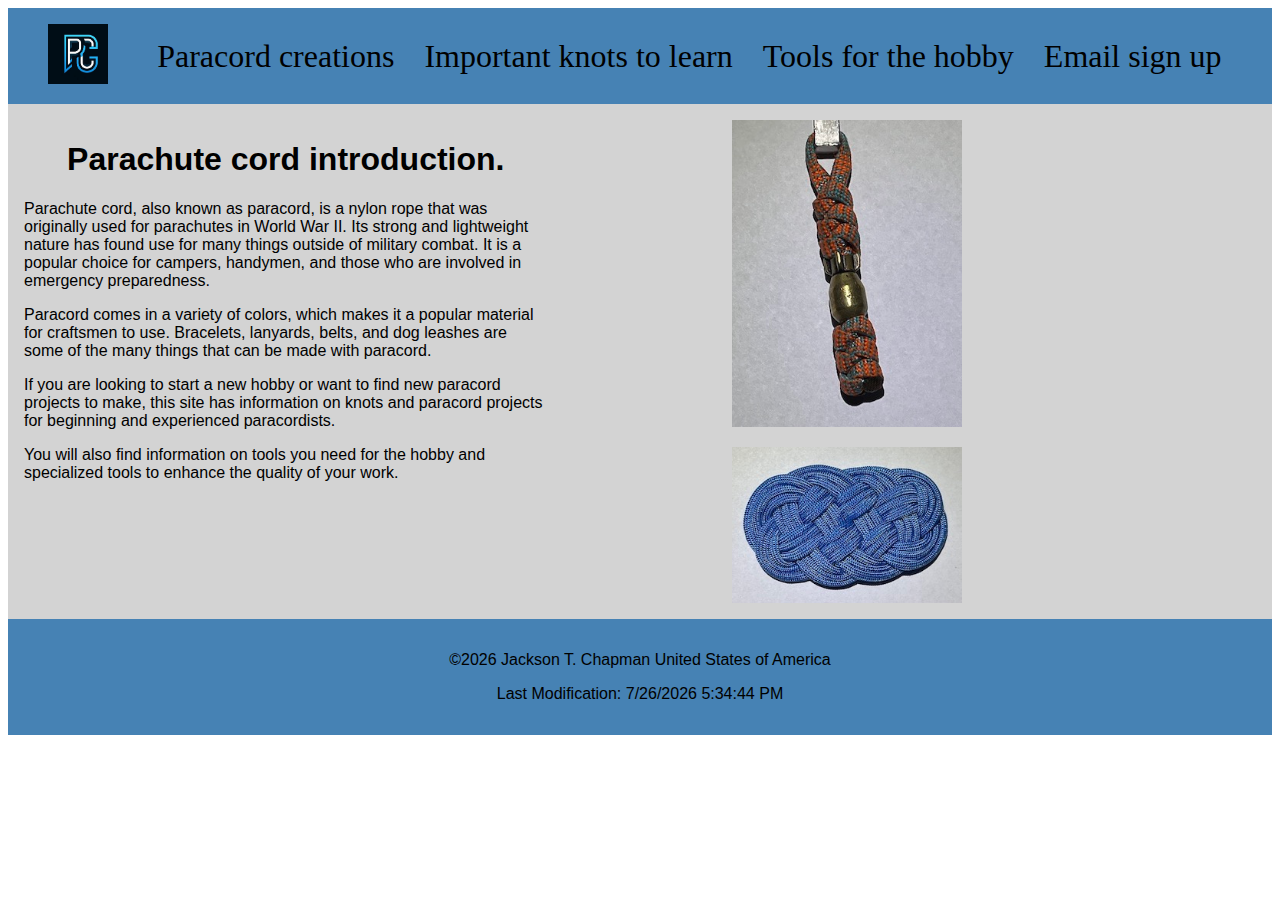
<file: index.html>
<!DOCTYPE html>
<html lang="en">
<head>
    <meta charset="UTF-8">
    <meta name="viewport" content="width=device-width, initial-scale=1.0">
    <meta name="description" content="Page displaying the site homepage.">
    <meta name="author" content="Jackson T. Chapman">
    <title>WDD 131 - Dynamic Web Fundamentals - Paracord Creations</title>
    <script src="scripts/getdates.js" defer></script>
    <script src="scripts/index.js" defer></script>
    <link rel="stylesheet" href="styles/base.css">
    <link rel="stylesheet" href="styles/index.css">
</head>
<body>
    <header>
        <a href="index.html"><img src="images/pc-logo.jpg" alt="Paracord creations logo." id="logo"></a>

        <button type ="button" id="hamburger-button" aria-label="Open navigation menu"></button>

        <nav class="navigation">
            <a href="creations.html">Paracord creations</a>
            <a href="knots.html">Important knots to learn</a>
            <a href="tools.html">Tools for the hobby</a>
            <a href="pc-form.html">Email sign up</a>
        </nav>
    </header>
    <main>    
        <div id="introduction">
            <h1>Parachute cord introduction.</h1> 
            <p>
                Parachute cord, also known as paracord, is a nylon rope that was originally used for parachutes in World War II.
                Its strong and lightweight nature has found use for many things outside of military combat.
                It is a popular choice for campers, handymen, and those who are involved in emergency preparedness.
            </p>

            <p>
                Paracord comes in a variety of colors, which makes it a popular material for craftsmen to use.
                Bracelets, lanyards, belts, and dog leashes are some of the many things that can be made with paracord.
            </p>

            <p>
                If you are looking to start a new hobby or want to find new paracord projects to make,
                this site has information on knots and paracord projects for beginning and experienced paracordists. 
            </p>

            <p>
                You will also find information on tools you need for the hobby and specialized tools to
                enhance the quality of your work.
            </p>
        </div>

        <div id="home-images">
            <img src="images/home-lanyard.jpeg" alt="Image of a paracord lanyard." loading="lazy">
            <img src="images/home-ocean.jpeg" alt="Image of a paracord ocean plait knot." loading="lazy">
        </div>
    </main>
    <footer>
        <p><span id="currentyear"></span></p>
        <p id="lastModified"></p>
    </footer>
</body>
</html>
</file>
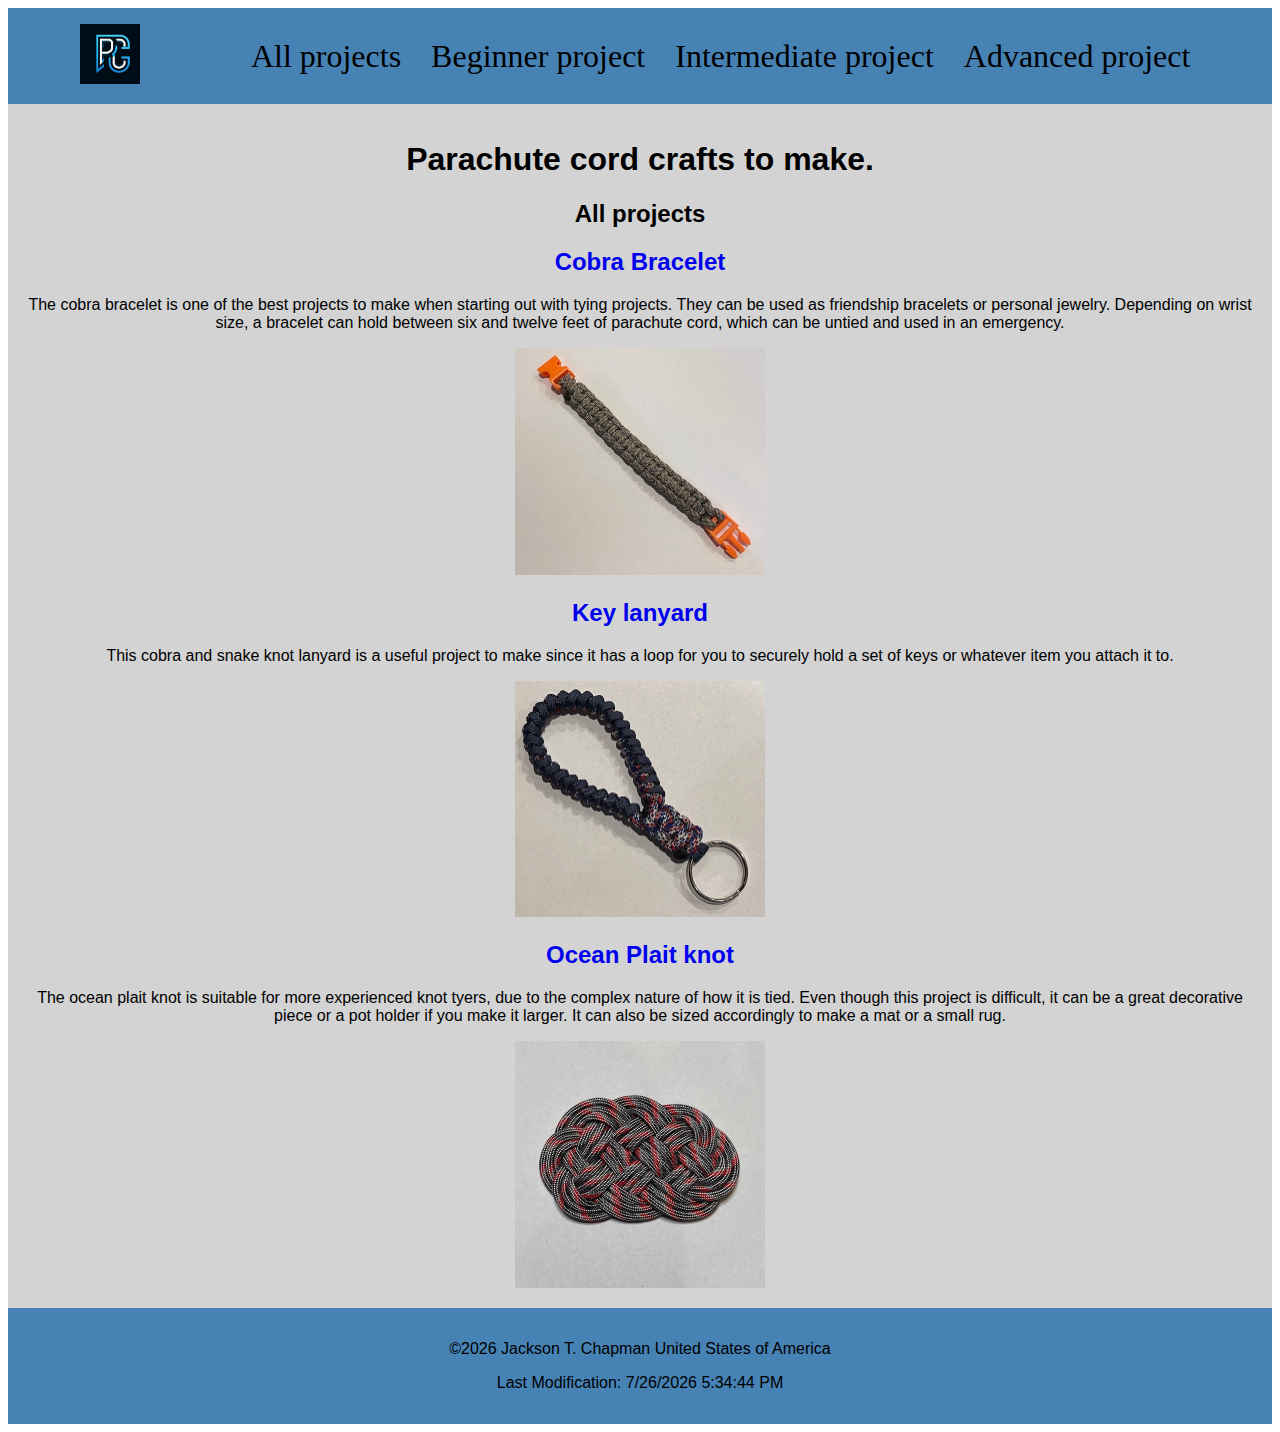
<file: creations.html>
<!DOCTYPE html>
<html lang="en">
<head>
    <meta charset="UTF-8">
    <meta name="viewport" content="width=device-width, initial-scale=1.0">
    <meta name="description" content="Page displaying information about paracord projects.">
    <meta name="author" content="Jackson T. Chapman">
    <title>WDD 131 - Dynamic Web Fundamentals - Paracord Creations</title>
    <script src="scripts/getdates.js" defer></script>
    <script src="scripts/creations.js" defer></script>
    <link rel="stylesheet" href="styles/base.css">
    <link rel="stylesheet" href="styles/creations.css">
</head>
<body>
    <header>
        <a href="index.html"><img src="images/pc-logo.jpg" alt="Paracord creations logo." id="logo"></a>

        <button type ="button" id="hamburger-button" aria-label="Open navigation menu"></button>
        
        <nav class="navigation">
            <a href="creations.html">All projects</a>
            <a href="#" id="sort-beginner">Beginner project</a>
            <a href="#" id="sort-intermediate">Intermediate project</a>
            <a href="#" id="sort-advanced">Advanced project</a>
        </nav>
    </header>
    <main>
        <h1>Parachute cord crafts to make.</h1>
        <h2 id="filtered-title">All projects</h2>
        <div id="Projects"></div>
    </main>
    <footer>
        <p><span id="currentyear"></span></p>
        <p id="lastModified"></p>
    </footer>
</body>
</html>
</file>
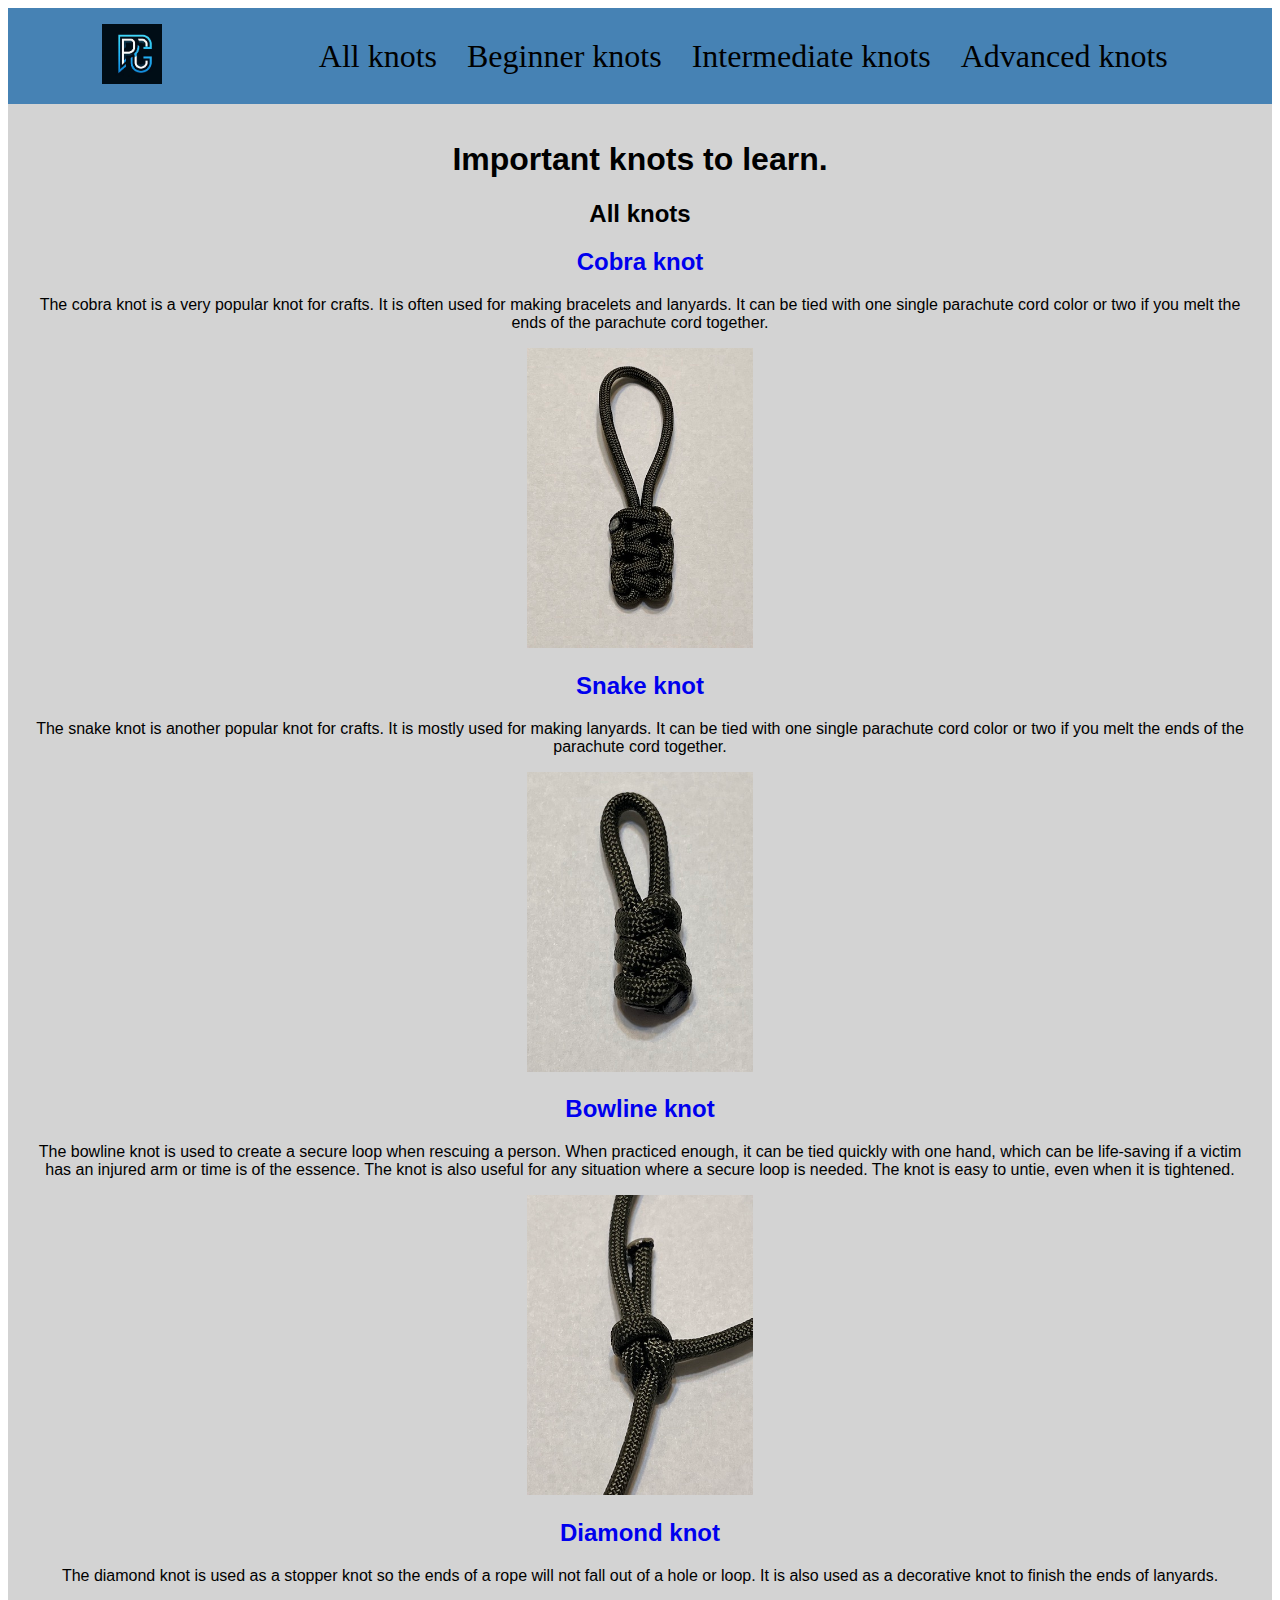
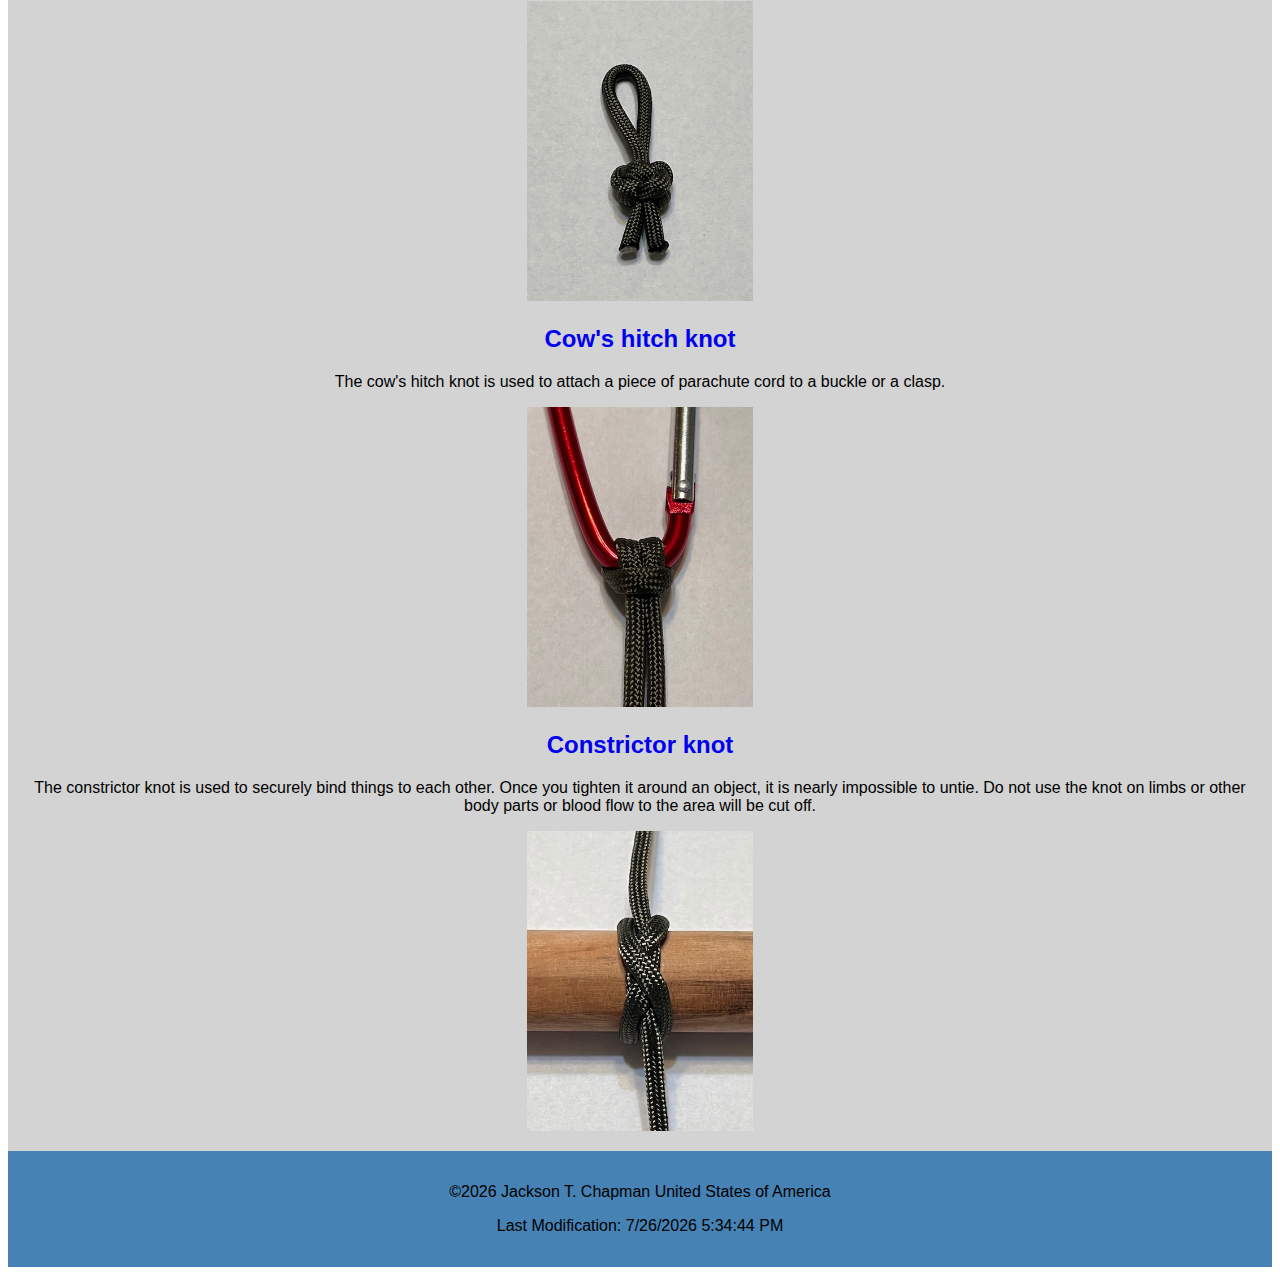
<file: knots.html>
<!DOCTYPE html>
<html lang="en">
<head>
    <meta charset="UTF-8">
    <meta name="viewport" content="width=device-width, initial-scale=1.0">
    <meta name="description" content="Page displaying information about paracord knots.">
    <meta name="author" content="Jackson T. Chapman">
    <title>WDD 131 - Dynamic Web Fundamentals - Paracord Creations</title>
    <script src="scripts/getdates.js" defer></script>
    <script src="scripts/knots.js" defer></script>
    <link rel="stylesheet" href="styles/base.css">
    <link rel="stylesheet" href="styles/knots.css">
</head>
<body>
    <header>
        <a href="index.html"><img src="images/pc-logo.jpg" alt="Paracord creations logo." id="logo"></a>
        
        <button type ="button" id="hamburger-button" aria-label="Open navigation menu"></button>

        <nav class="navigation">
            <a href="knots.html" id="all-knots">All knots</a>
            <a href="#" id="sort-beginner">Beginner knots</a>
            <a href="#" id="sort-intermediate">Intermediate knots</a>
            <a href="#" id="sort-advanced">Advanced knots</a>
        </nav>
    </header>
    
        <main>
            <h1>Important knots to learn.</h1>
            <h2 id="filtered-title">All knots</h2>
            <div id="Knots"></div>
        </main>
    <footer>
        <p><span id="currentyear"></span></p>
        <p id="lastModified"></p>
    </footer>
</body>
</html>
</file>
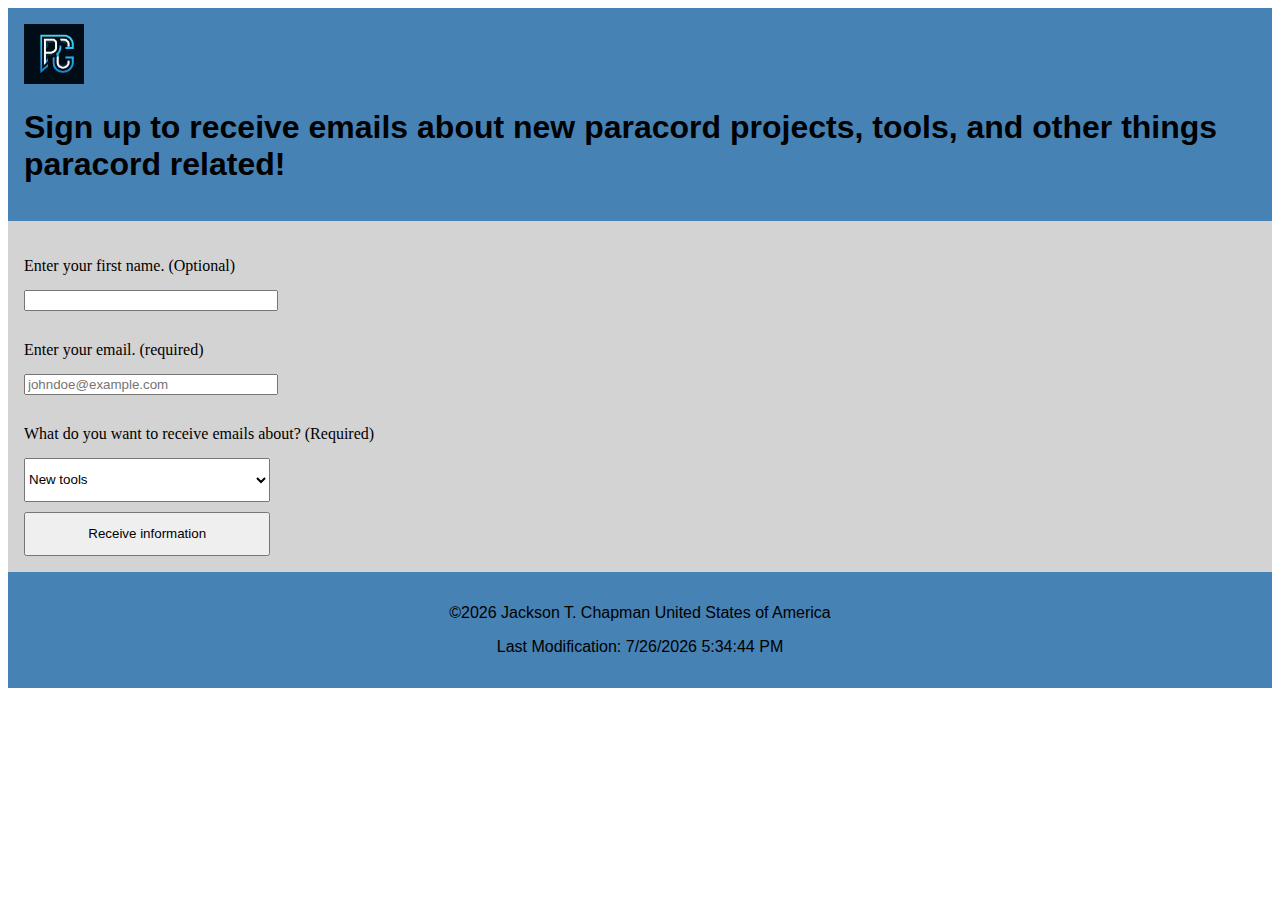
<file: pc-form.html>
<!DOCTYPE html>
<html lang="en">
<head>
    <meta charset="UTF-8">
    <meta name="viewport" content="width=device-width, initial-scale=1.0">
    <meta name="description" content="Paracord Creations email sign up form.">
    <meta name="author" content="Jackson T. Chapman">
    <title>WDD 131 - Dynamic Web Fundamentals - Paracord Creations</title>
    <script src="scripts/getdates.js" defer></script>
    <script src="scripts/pc-form.js"></script>
    <link rel="stylesheet" href="styles/base.css">
    <link rel="stylesheet" href="styles/pc-form.css">
</head>
<body>
    <header>
        <a href="index.html"><img src="images/pc-logo.jpg" alt="Paracord creations logo." id="logo"></a>
        <h1>Sign up to receive emails about new paracord projects, tools, and other things paracord related!</h1>
    </header>
    <main>
        <form action="thanks.html" class="pcForm">
            <label>Enter your first name. (Optional)</label>
            <input type="text" id="firstName">

            <label for="email">Enter your email. (required)</label>
            <input type="email" id="email" placeholder="johndoe@example.com" required>

            <label for="selectSubject">What do you want to receive emails about? (Required)</label>
            <select name="Subject" id="selectSubject" required>
                <option value="" disabled>Please select</option>
            </select>

            <input type="submit" value="Receive information" id="confirmEmail" aria-label="Start receiving paracord information!">
        </form>
    </main>
    <footer>
        <p><span id="currentyear"></span></p>
        <p id="lastModified"></p>
    </footer>
</body>
</html>
</file>
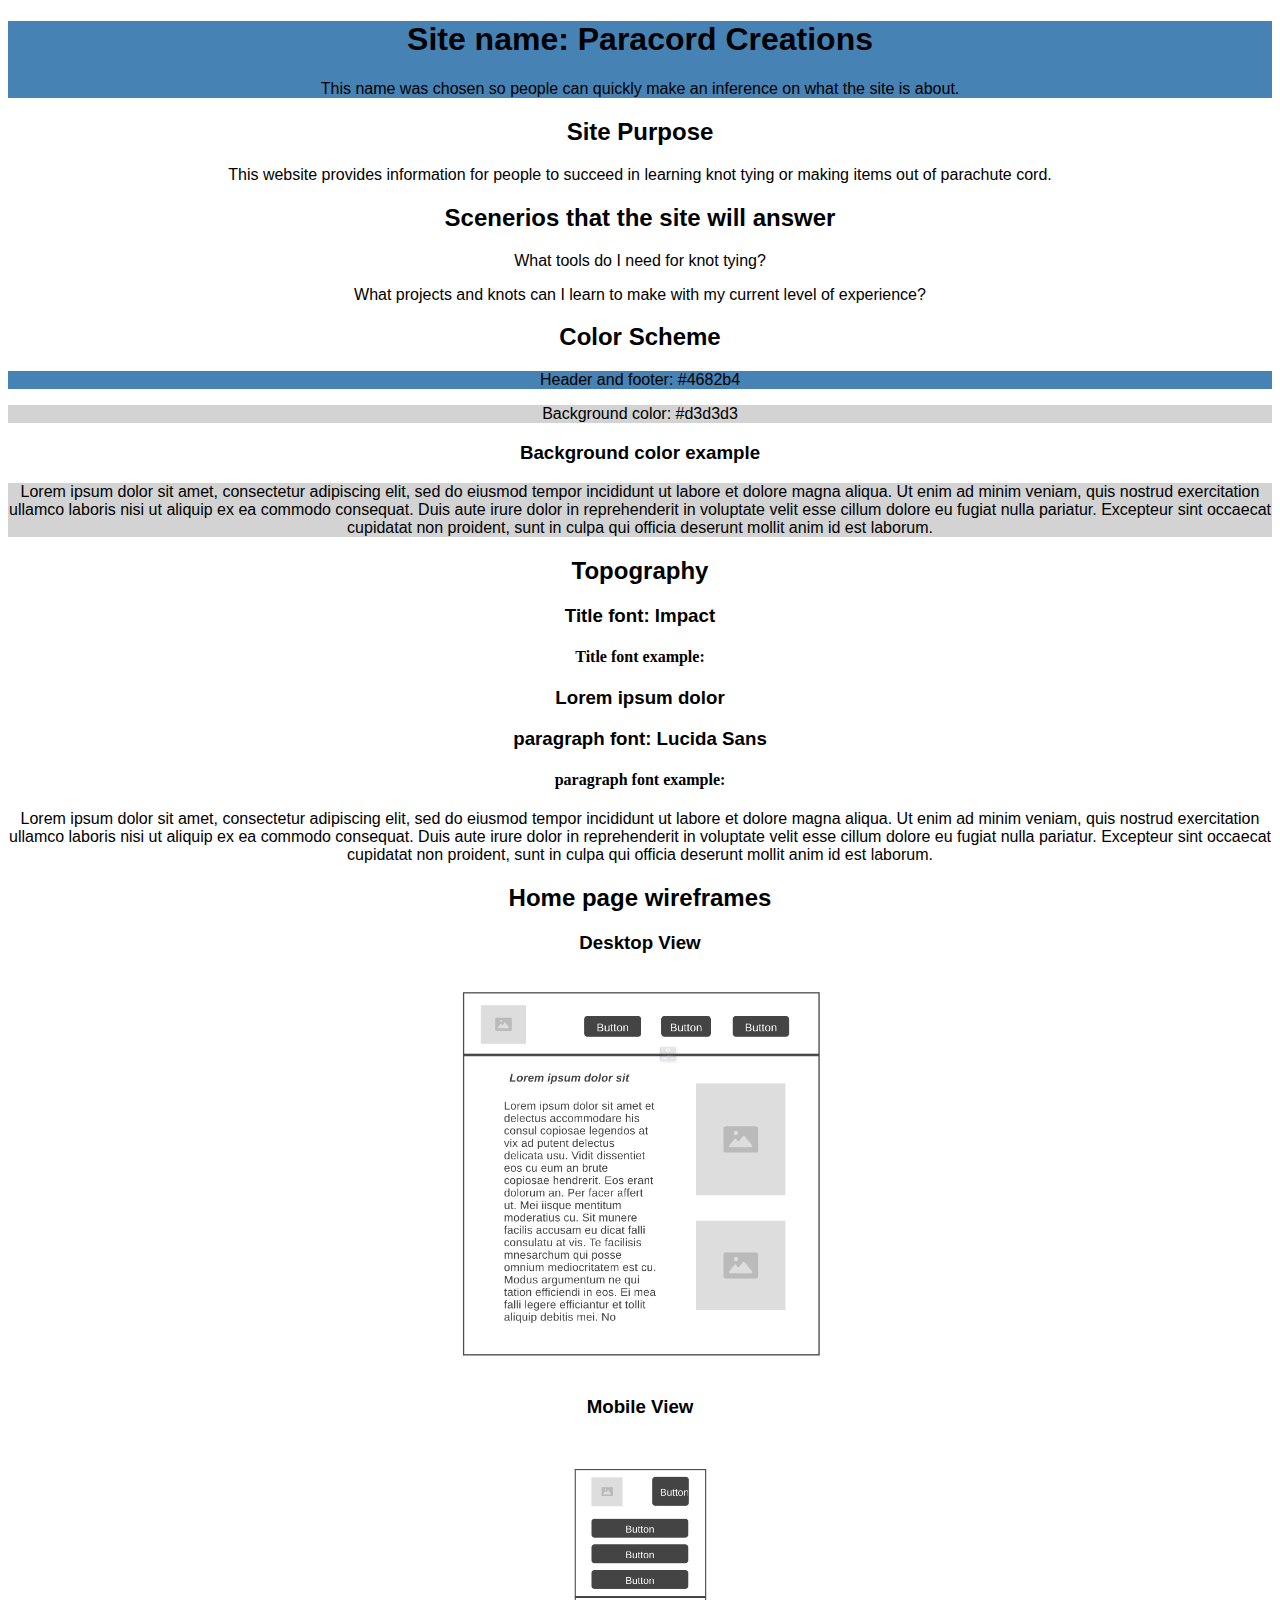
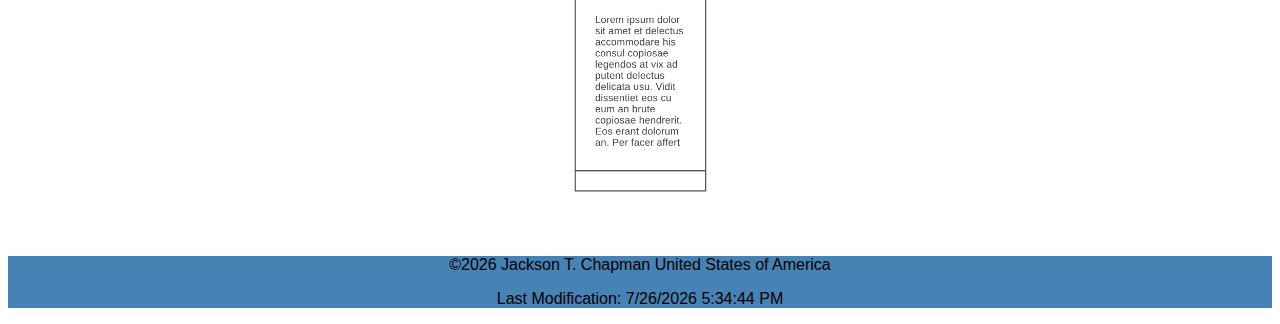
<file: siteplan.html>
<!DOCTYPE html>
<html lang="en">
<head>
    <meta charset="UTF-8">
    <meta name="viewport" content="width=device-width, initial-scale=1.0">
    <meta name="author" content="Jackson T. Chapman">
    <title>Paracord Creations site plan</title>
    <link rel="stylesheet" href="styles/siteplan.css">
    <script src="scripts/getdates.js" defer></script>
</head>
<body>
    <header>
        <h1>Site name: Paracord Creations</h1>
        <p>This name was chosen so people can quickly make an inference on what the site is about.</p>
    </header>
    <main> 

        <h2> Site Purpose</h2>
        <p>This website provides information for people to succeed in learning knot tying or making items out of parachute cord.</p>

        <h2>Scenerios that the site will answer</h2>
        <p>What tools do I need for knot tying?</p>
        <p>What projects and knots can I learn to make with my current level of experience?</p>

        <h2>Color Scheme</h2>
        <p id="HandFcolor">Header and footer: #4682b4</p>
        <p id="Pcolor">Background color: #d3d3d3</p>

        <h3>Background color example</h3>
        <p id="background"> 
             Lorem ipsum dolor sit amet, consectetur adipiscing elit, sed do eiusmod tempor incididunt ut labore et dolore magna aliqua.
             Ut enim ad minim veniam, quis nostrud exercitation ullamco laboris nisi ut aliquip ex ea commodo consequat. Duis aute irure dolor in reprehenderit in voluptate velit esse cillum dolore eu fugiat nulla pariatur.
             Excepteur sint occaecat cupidatat non proident, sunt in culpa qui officia deserunt mollit anim id est laborum.
            </p>

        <h2>Topography</h2>

        <h3>Title font: Impact</h3>
        <h4>Title font example:</h4>
        <h3>Lorem ipsum dolor</h3>

        <h3>paragraph font: Lucida Sans</h3>
        <h4>paragraph font example:</h4>
        <p>
             Lorem ipsum dolor sit amet, consectetur adipiscing elit, sed do eiusmod tempor incididunt ut labore et dolore magna aliqua.
             Ut enim ad minim veniam, quis nostrud exercitation ullamco laboris nisi ut aliquip ex ea commodo consequat. Duis aute irure dolor in reprehenderit in voluptate velit esse cillum dolore eu fugiat nulla pariatur.
             Excepteur sint occaecat cupidatat non proident, sunt in culpa qui officia deserunt mollit anim id est laborum.
        </p>

        <h2>Home page wireframes</h2>

        <div id="desktop">
            <h3>Desktop View</h3>
            <img src="images/wireframe-desktop.png" alt="wireframe of desktop view">
        </div>
        <div id="mobile">
            <h3>Mobile View</h3>
            <img src="images/wireframe-mobile.png" alt="wireframe of desktop view">
        </div>
    </main>

    <footer>
        <p><span id="currentyear"></span></p>
        <p id="lastModified"></p>
    </footer>
</body>
</html>
</file>
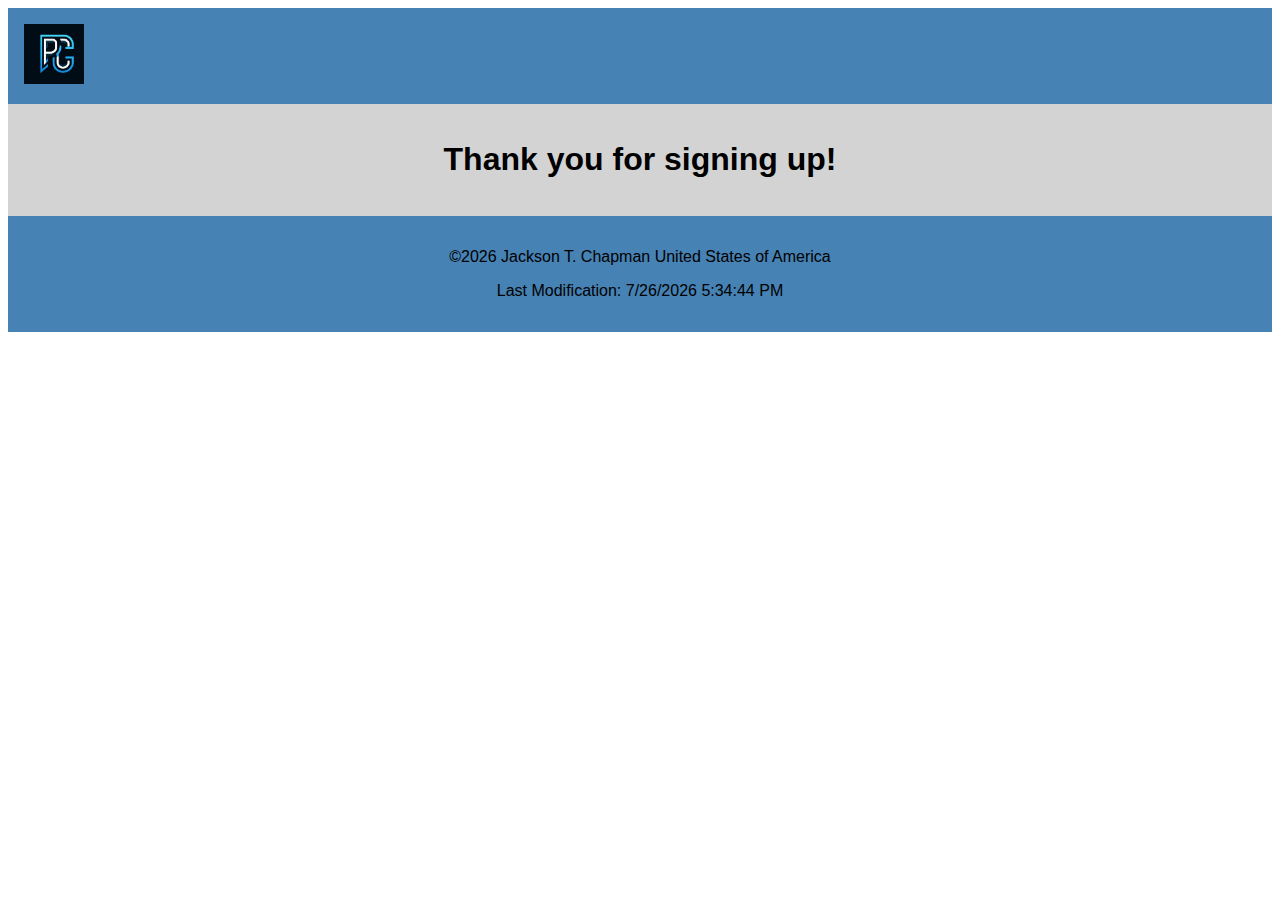
<file: thanks.html>
<!DOCTYPE html>
<html lang="en">
    <head>
        <meta charset="UTF-8">
        <meta name="viewport" content="width=device-width, initial-scale=1.0">
        <meta name="description" content="Paracord creations form confirmation page.">
        <meta name="author" content="Jackson T. Chapman">
        <title>WDD 131 - Dynamic Web Fundamentals - Paracord Creations</title>
        <script src="scripts/getdates.js" defer></script>
        <link rel="stylesheet" href="styles/base.css">
        <link rel="stylesheet" href="styles/thanks.css">
    </head>
<body>
    <header><a href="index.html"><img src="images/pc-logo.jpg" alt="Paracord creations logo." id="logo"></a></header>
    <main><h1>Thank you for signing up!</h1></main>
    <footer>
        <p><span id="currentyear"></span></p>
        <p id="lastModified"></p>
    </footer>
</body>
</html>
</file>
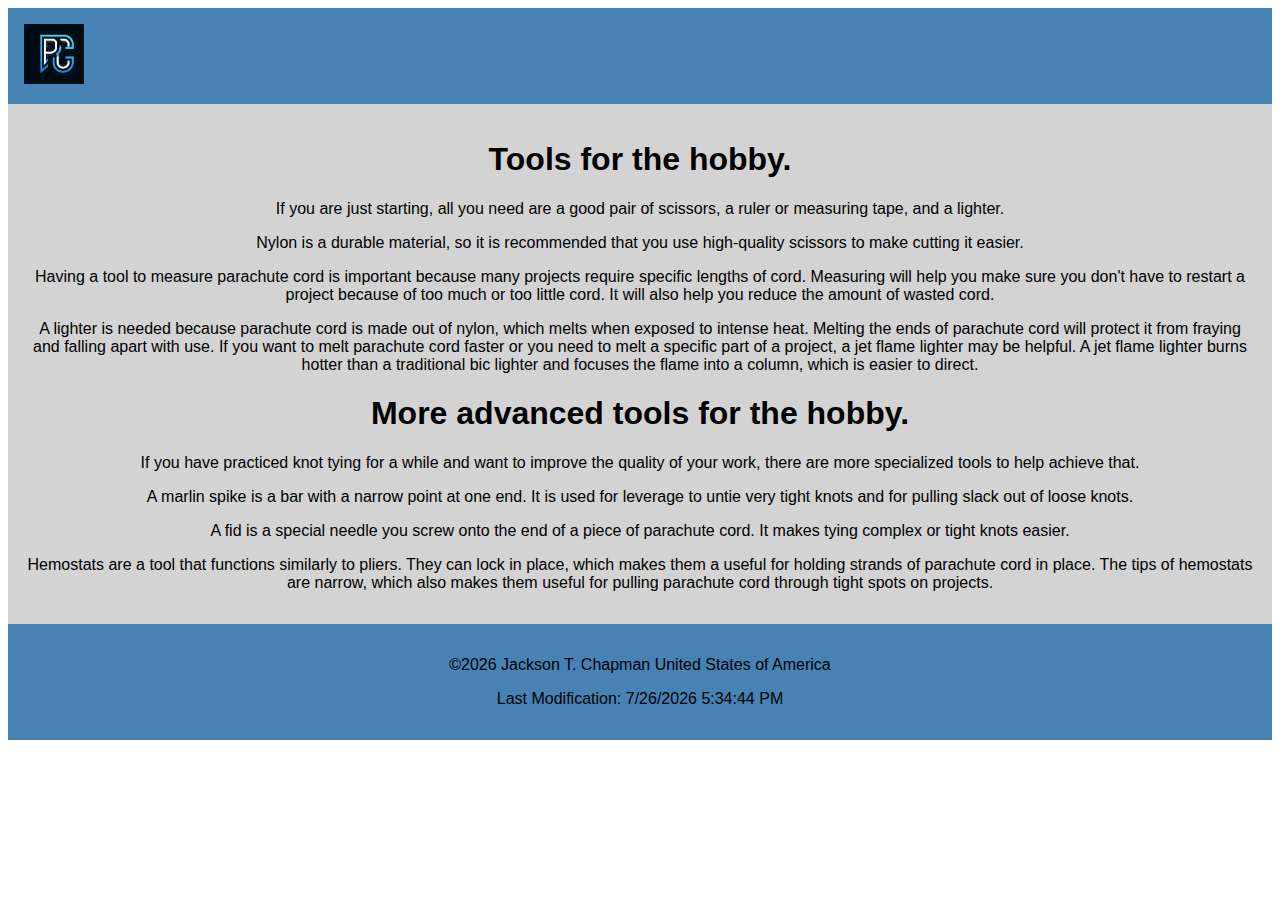
<file: tools.html>
<!DOCTYPE html>
<html lang="en">
<head>
    <meta charset="UTF-8">
    <meta name="viewport" content="width=device-width, initial-scale=1.0">
    <meta name="description" content="Page displaying information about paracord tools.">
    <meta name="author" content="Jackson T. Chapman">
    <title>WDD 131 - Dynamic Web Fundamentals - Paracord Creations</title>
    <script src="scripts/getdates.js" defer></script>
    <link rel="stylesheet" href="styles/base.css">
    <link rel="stylesheet" href="styles/tools.css">
</head>
<body>
    <header><a href="index.html"><img src="images/pc-logo.jpg" alt="Paracord creations logo." id="logo"></a></header>
    <main>
        <h1>Tools for the hobby.</h1>
        <p>If you are just starting, all you need are a good pair of scissors, a ruler or measuring tape, and a lighter.</p>

        <p>Nylon is a durable material, so it is recommended that you use high-quality scissors to make cutting it easier.</p>

        <p>
           Having a tool to measure parachute cord is important because many projects require specific lengths of cord.
           Measuring will help you make sure you don't have to restart a project because of too much or too little cord.
           It will also help you reduce the amount of wasted cord.
        </p>

        <p>
            A lighter is needed because parachute cord is made out of nylon, which melts when exposed to intense heat.
            Melting the ends of parachute cord will protect it from fraying and falling apart with use. 
            If you want to melt parachute cord faster or you need to melt a specific part of a project, a jet flame lighter may be helpful.
            A jet flame lighter burns hotter than a traditional bic lighter and focuses the flame into a column, which is easier to direct. 
        </p>

        <h1>More advanced tools for the hobby.</h1>
        <p>
            If you have practiced knot tying for a while and want to improve the quality of your work,
            there are more specialized tools to help achieve that.
        </p>

        <p>
           A marlin spike is a bar with a narrow point at one end. 
           It is used for leverage to untie very tight knots and for pulling slack out of loose knots.
        </p>

        <p>
            A fid is a special needle you screw onto the end of a piece of parachute cord.
            It makes tying complex or tight knots easier.
        </p>

        <p>
            Hemostats are a tool that functions similarly to pliers. They can lock in place, which makes them a useful for holding strands of parachute cord in place.
            The tips of hemostats are narrow, which also makes them useful for pulling parachute cord through tight spots on projects.
        </p>
    </main>
    <footer>
        <p><span id="currentyear"></span></p>
        <p id="lastModified"></p>
    </footer>
</body>
</html>
</file>
<file: styles/base.css>
header{
background-color: steelblue;
padding: 1rem;
}

#logo {
    width: 30px;
    height: 30px;
}

h1, h2{
    font-family: Impact, Haettenschweiler, 'Arial Narrow Bold', sans-serif;
}

p {
    font-family: 'Lucida Sans', 'Lucida Sans Regular', 'Lucida Grande', 'Lucida Sans Unicode', Geneva, Verdana, sans-serif;
}

main{
    background-color: #d3d3d3;
    padding: 1rem;
}
footer{
    background-color: steelblue;
    text-align: center;
    font-size: 1em;
    padding: 1rem;
}

@media screen and (min-width: 600px) {
    #logo {
        width: 60px;
        height: 60px;
    }
 }
</file>
<file: styles/index.css>
.navigation {
    display: none;
    flex-direction: column;
    list-style: none;
    text-align: center;
}

.navigation.open {
    display: flex;
}

h1{
    text-align: center;
}

header nav a  {
    text-decoration: none;
    color: black;
    margin-right: 10px;
}

header nav a:hover {
    color: slategray;
}

#hamburger-button {
    font-size: 3rem;
    border: 0;
    background: none;
    color: black;
    position: absolute;
    top: 1rem;
    right: 1rem;
}


#hamburger-button::before {
    content: "≡";
}

#hamburger-button.open::before {
    content: "❎";
}

@media screen and (min-width: 500px) {

    header{
        display: flex;
        justify-content: space-around;
        align-items: center;
    }

    header nav {
        font-size: 2em;
        gap: 10%;
    }

    .navigation {
        display: flex;
        flex-direction: row;
        text-decoration: none;
        color: black;
        gap: 20px;
    }
    
    #hamburger-button{
        display: none;
    }

    #home-images{
        gap: 20px;
        display: flex;
        flex-direction: column;
        text-align: center;
    }

    main{
        display: grid;
        grid-template-columns: 1fr 1fr;
        gap: 15%;
    }

    img{
        max-width: 230px;
    }
}

@media screen and (max-width: 500px){
#home-images{
    display: none;
}
}
</file>
<file: styles/creations.css>
.navigation {
    display: none;
    flex-direction: column;
    list-style: none;
    text-align: center;
}

.navigation.open {
    display: flex;
}

h1{
    text-align: center;
}

header nav a  {
    text-decoration: none;
    color: black;
    margin-right: 10px;
}

header nav a:hover {
    color: slategray;
}

#hamburger-button {
    font-size: 3rem;
    border: 0;
    background: none;
    color: black;
    position: absolute;
    top: 1rem;
    right: 1rem;
}


#hamburger-button::before {
    content: "≡";
}

#hamburger-button.open::before {
    content: "❎";
}

main {
    text-align: center;
}

a {
    text-decoration: none;
}

img{
 max-width: 250px;

}
@media screen and (min-width: 600px) {

    header{
        display: flex;
        justify-content: space-around;
        align-items: center;
    }

    header nav {
        font-size: 2em;
        gap: 10%;
    }

    .navigation {
        display: flex;
        flex-direction: row;
        text-decoration: none;
        color: black;
        gap: 20px;
    }
    
    #hamburger-button{
        display: none;
    }
}
</file>
<file: styles/knots.css>
.navigation {
    display: none;
    flex-direction: column;
    list-style: none;
    text-align: center;
}

.navigation.open {
    display: flex;
}

h1{
    text-align: center;
}

header nav a  {
    text-decoration: none;
    color: black;
    margin-right: 10px;
}

header nav a:hover {
    color: slategray;
}

#hamburger-button {
    font-size: 3rem;
    border: 0;
    background: none;
    color: black;
    position: absolute;
    top: 1rem;
    right: 1rem;
}


#hamburger-button::before {
    content: "≡";
}

#hamburger-button.open::before {
    content: "❎";
}

#filtered-title{
    text-align: center;
}

main{
    text-align: center;
}

img{
    max-height: 300px;
}

a{
    text-decoration: none;
}
@media screen and (min-width: 500px) {

    header{
        display: flex;
        justify-content: space-around;
        align-items: center;
    }

    header nav {
        font-size: 2em;
        gap: 10%;
    }

    .navigation {
        display: flex;
        flex-direction: row;
        text-decoration: none;
        color: black;
        gap: 20px;
    }
    
    #hamburger-button{
        display: none;
    }
    

}
</file>
<file: styles/pc-form.css>
.pcForm{
    display: flex;
    flex-direction: column;
    justify-content: space-between;
    gap: 10px;
}

label{
    padding-top: 20px;
    padding-bottom: 5px;
}

input{
    width: 50%;
}

select{
    width: 50%;
    min-height: 44px;
}

#confirmEmail {
    min-height: 44px;
}

@media screen and (min-width: 600px) { 
    input{
        width: 20%;
    }
    
    select{
        width: 20%;
        min-height: 44px;
    }
}
</file>
<file: styles/siteplan.css>
header{
    text-align: center;
    background-color: #4682b4;
}

main{
    text-align: center;
}

#HandFcolor{ 
    background-color: #4682b4;
}

#Pcolor{
    background-color: #d3d3d3;
}

#background{
    background-color: #d3d3d3;
}

h1, h2, h3{
    font-family: Impact, Haettenschweiler, 'Arial Narrow Bold', sans-serif;
}

p{
    font-family: 'Lucida Sans', 'Lucida Sans Regular', 'Lucida Grande', 'Lucida Sans Unicode', Geneva, Verdana, sans-serif;
}

img{
    height: 400px;
}
footer{
    text-align: center;
    background-color: #4682b4;
}
</file>
<file: styles/thanks.css>
h1 {
    text-align: center;
}
</file>
<file: styles/tools.css>
main {
    text-align: center;
}
</file>
